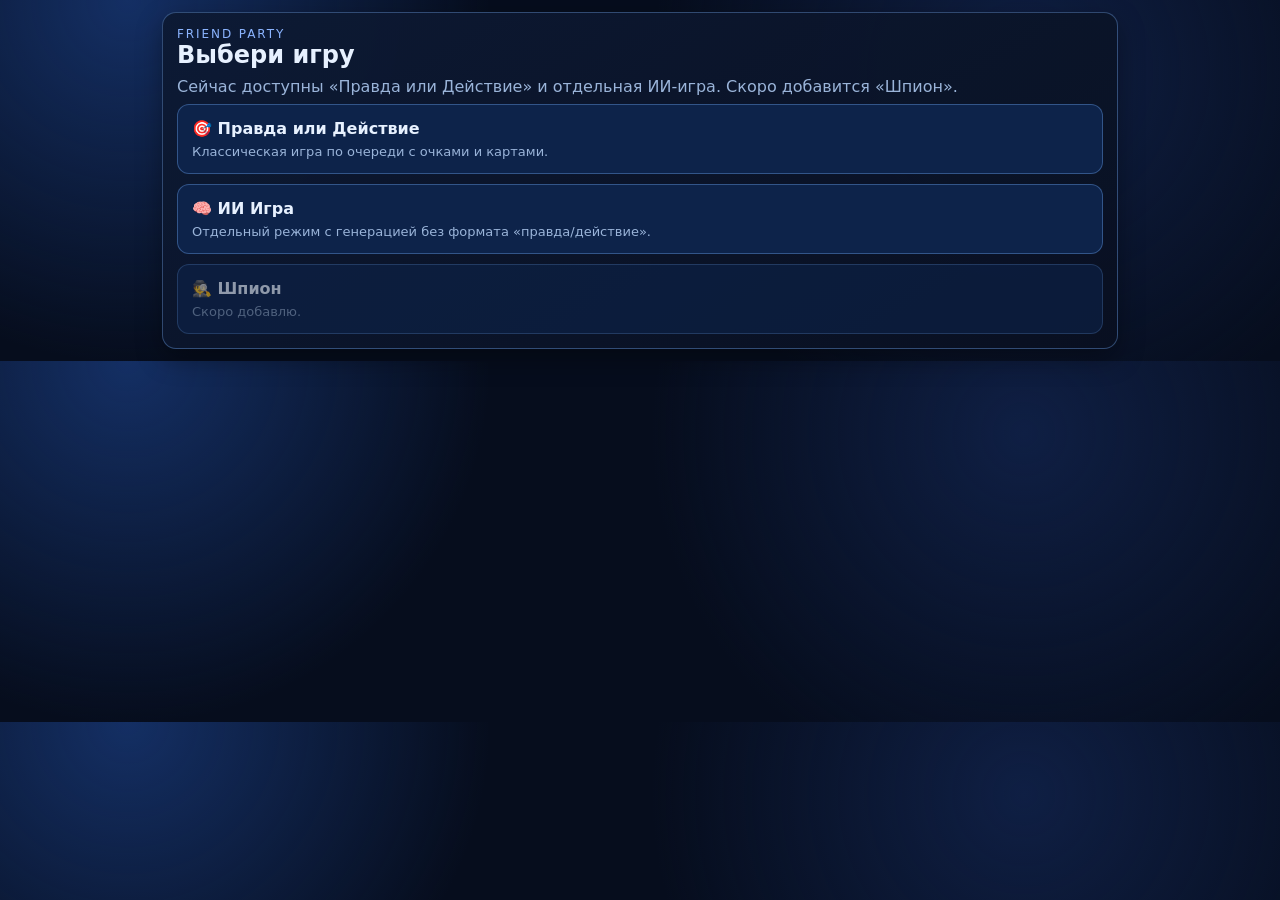
<file: Index.html>
<!DOCTYPE html>
<html lang="ru">
<head>
  <meta charset="UTF-8" />
  <meta name="viewport" content="width=device-width, initial-scale=1.0" />
  <meta http-equiv="Cache-Control" content="no-cache, no-store, must-revalidate" />
  <meta http-equiv="Pragma" content="no-cache" />
  <meta http-equiv="Expires" content="0" />
  <title>FrendGame — мини-игры</title>
  <link rel="stylesheet" href="styles.css?v=20260210" />
</head>
<body>
  <main class="layout">
    <section id="gameGate" class="panel gate">
      <p class="eyebrow">FRIEND PARTY</p>
      <h1>Выбери игру</h1>
      <p class="subtitle">Сейчас доступны «Правда или Действие» и отдельная ИИ-игра. Скоро добавится «Шпион».</p>
      <div class="mode-grid">
        <button class="mode-btn" data-game="tod">
          <strong>🎯 Правда или Действие</strong>
          <span>Классическая игра по очереди с очками и картами.</span>
        </button>
        <button class="mode-btn" data-game="ai">
          <strong>🧠 ИИ Игра</strong>
          <span>Отдельный режим с генерацией без формата «правда/действие».</span>
        </button>
        <button class="mode-btn" data-game="spy" disabled>
          <strong>🕵️ Шпион</strong>
          <span>Скоро добавлю.</span>
        </button>
      </div>
    </section>

    <section id="gameApp" class="hidden">
      <header class="panel hero">
        <div>
          <p class="eyebrow">FRIENDS NIGHT</p>
          <h1>FrendGame</h1>
          <p class="subtitle" id="gameSubtitle">Игра: <strong>Правда или Действие</strong>.</p>
          <div id="turnStatus" class="status">Добавь игроков, чтобы начать игру.</div>
        </div>
        <div class="badges">
          <span id="gameBadge" class="badge">🎮 Игра: Правда или Действие</span>
          <span id="difficultyBadge" class="badge">⚡ Сложность: Лёгкий</span>
          <span id="streakBadge" class="badge">🔥 Серия: 0</span>
        </div>
      </header>

      <section class="grid">
        <article class="panel">
          <h2>Игроки</h2>
          <div class="row">
            <input id="playerName" type="text" placeholder="Введи имя" />
            <button id="addPlayerBtn">Добавить</button>
          </div>
          <p class="hint">Игроки ходят по очереди. Выполняй задания и прокачивай серию.</p>
          <ul id="playersList" class="list"></ul>
        </article>

        <article class="panel">
          <h2>Задание</h2>
          <div class="task">
            <div class="row">
              <span id="taskType" class="pill">Тип: —</span>
              <span id="taskDiff" class="pill">Сложность: —</span>
            </div>
            <h3 id="taskText">Нажми «Рандом», чтобы получить задание</h3>
            <p id="taskHint" class="hint">Подсказка: карты помогают в сложных моментах.</p>
          </div>

          <div class="row controls">
            <button id="randomBtn">🎯 Рандом</button>
            <button id="doneBtn" class="ok">✅ Выполнено</button>
            <button id="failBtn" class="danger">❌ Пропуск</button>
            <button id="nextTurnBtn" class="secondary">⏭ Следующий ход</button>
          </div>

          <h3>Карты текущего игрока</h3>
          <div id="playerCards" class="cards"></div>
        </article>

        <article class="panel">
          <h2>Настройки</h2>
          <div id="difficultyBlock">
            <label class="switch"><input type="checkbox" id="ultraEnabled" /> Включить уровень «Офигевший»</label>
            <div class="row">
              <label for="difficultySelect">Базовая сложность:</label>
              <select id="difficultySelect">
                <option value="easy">Лёгкий</option>
                <option value="hard">Сложный</option>
                <option value="ultra">Офигевший</option>
              </select>
            </div>
          </div>
          <div class="row">
            <button id="helpBtn" class="secondary">🆘 Помощь</button>
            <button id="clearLogBtn" class="secondary">Очистить историю</button>
          </div>
          <h3>Рейтинг</h3>
          <div id="scoreBoard" class="score"></div>
        </article>

        <article class="panel wide">
          <h2>История</h2>
          <ul id="gameLog" class="list"></ul>
        </article>
      </section>
    </section>
  </main>

  <script type="module" src="app.js?v=20260210"></script>
</body>
</html>
</file>
<file: styles.css>
:root {
  --bg: #060d1d;
  --text: #e7f1ff;
  --muted: #9ab4d9;
  --accent: #2d82ff;
  --line: rgba(120, 178, 255, 0.35);
  --good: #4de2a3;
  --bad: #ff5f86;
}
* { box-sizing: border-box; }
body {
  margin: 0;
  background: radial-gradient(circle at 10% 0%, #142f64 0%, transparent 30%), radial-gradient(circle at 80% 20%, #0f1f44 0%, transparent 35%), var(--bg);
  color: var(--text);
  font-family: Inter, system-ui, sans-serif;
}
.layout { max-width: 980px; margin: 0 auto; padding: 12px; display: grid; gap: 10px; }
.panel { background: linear-gradient(150deg, rgba(13, 26, 52, .96), rgba(9, 16, 33, .96)); border: 1px solid var(--line); border-radius: 14px; padding: 14px; box-shadow: 0 10px 26px rgba(0, 0, 0, .35); }
.hidden { display: none !important; }
.gate h1 { margin: 0 0 8px; }
.mode-grid { display: grid; grid-template-columns: 1fr; gap: 10px; }
.mode-btn { text-align: left; padding: 14px; border-radius: 12px; border: 1px solid var(--line); background: #0d234a; color: var(--text); }
.mode-btn span { display: block; color: var(--muted); font-size: 13px; margin-top: 6px; }
.hero { display: grid; grid-template-columns: 1fr; gap: 10px; }
.eyebrow { letter-spacing: .16em; font-size: 12px; color: #8bb4ff; margin: 0; }
h1, h2, h3 { margin: 0 0 10px; }
.subtitle { margin: 0 0 8px; color: var(--muted); }
.status { border: 1px solid var(--line); background: rgba(45, 130, 255, 0.15); color: #d5e9ff; border-radius: 10px; padding: 10px; }
.badges { display: flex; flex-wrap: wrap; gap: 8px; }
.badge { border: 1px solid var(--line); border-radius: 999px; padding: 6px 10px; background: rgba(20, 43, 88, 0.7); color: #cce2ff; font-size: 13px; }
.grid { display: grid; grid-template-columns: 1fr; gap: 10px; }
.row { display: flex; flex-wrap: wrap; gap: 8px; align-items: center; }
input, select, button, textarea { width: 100%; background: #08152e; color: var(--text); border: 1px solid var(--line); border-radius: 10px; padding: 12px; font: inherit; }
button { border: none; background: linear-gradient(120deg, #1f61cb, #2d82ff); cursor: pointer; }
button.secondary { background: #15305f; border: 1px solid var(--line); }
button.ok { background: linear-gradient(120deg, #1f835d, var(--good)); color: #052218; }
button.danger { background: linear-gradient(120deg, #af244f, var(--bad)); }
.list { margin: 0; padding-left: 18px; color: var(--muted); }
.hint { color: var(--muted); font-size: 13px; }
.task { border: 1px solid var(--line); border-radius: 14px; background: linear-gradient(140deg, #12254d, #0a1731); padding: 12px; min-height: 136px; }
.pill { border: 1px solid var(--line); border-radius: 999px; padding: 4px 8px; font-size: 12px; color: #cfe4ff; width: auto; }
.cards { display: grid; grid-template-columns: 1fr; gap: 8px; }
.card { border: 1px solid var(--line); border-radius: 12px; background: rgba(20, 43, 88, .45); padding: 8px; font-size: 13px; }
.score { display: grid; gap: 8px; }
.score-item { display: flex; justify-content: space-between; border: 1px solid var(--line); border-radius: 10px; padding: 8px 10px; background: rgba(10, 24, 50, 0.75); }
.switch { display: flex; gap: 8px; align-items: center; color: var(--muted); margin-bottom: 10px; }
.switch input[type="checkbox"] { width: auto; }

.mode-btn:disabled { opacity: .6; cursor: not-allowed; }
.mode-btn:disabled span { color: #7d94b5; }

@media (min-width: 900px) {
  .grid { grid-template-columns: repeat(3, minmax(220px, 1fr)); }
  .wide { grid-column: span 3; }
}
</file>
